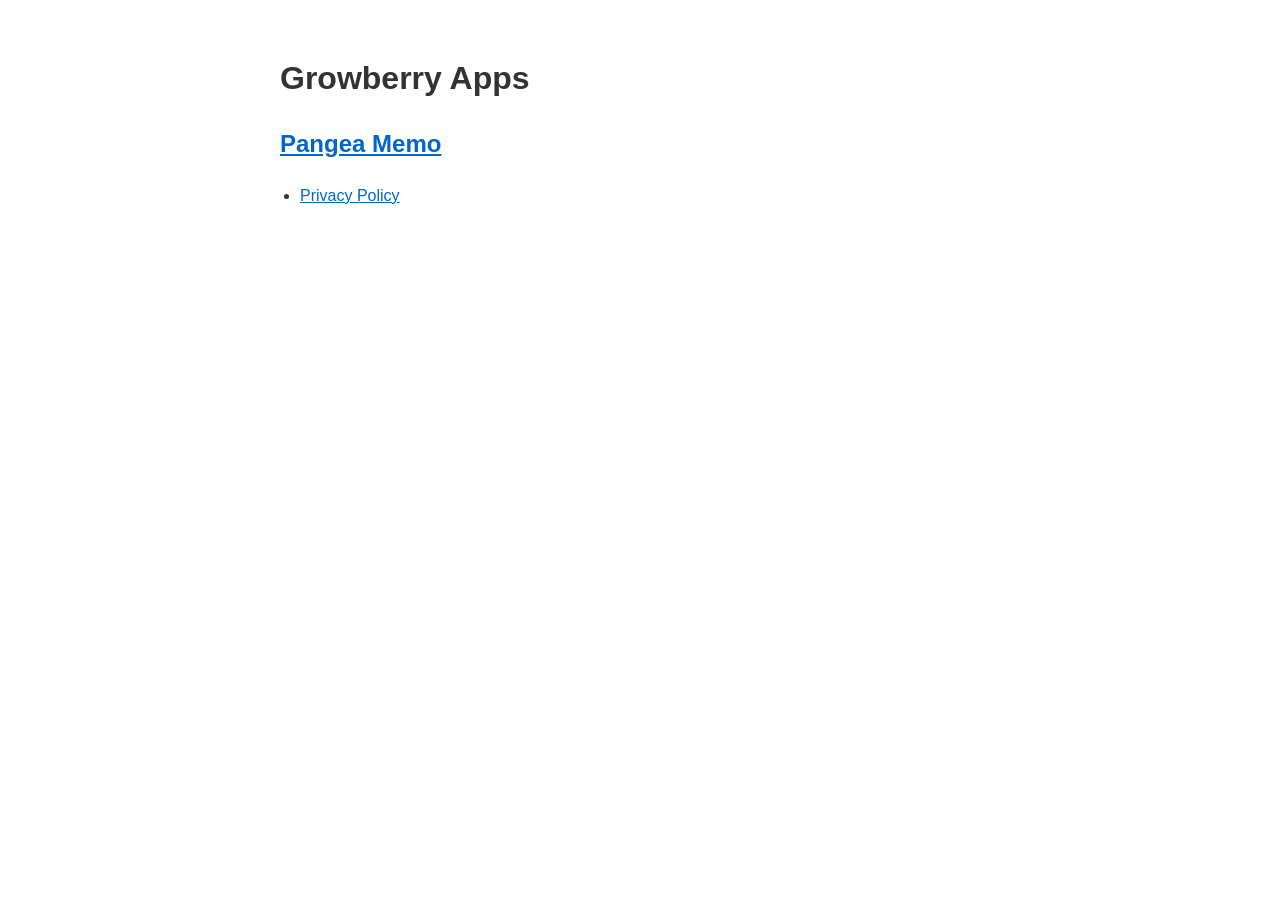
<file: index.html>
<!DOCTYPE html>
<html lang="en">
<head>
    <meta charset="UTF-8">
    <meta name="viewport" content="width=device-width, initial-scale=1.0">
    <title>Growberry Apps</title>
    <link rel="stylesheet" href="style.css">
</head>
<body>
    <h1>Growberry Apps</h1>

    <h2><a href="privacy-policy/pangea-memo.html">Pangea Memo</a></h2>
    <ul>
        <li><a href="privacy-policy/pangea-memo.html">Privacy Policy</a></li>
    </ul>
</body>
</html>
</file>
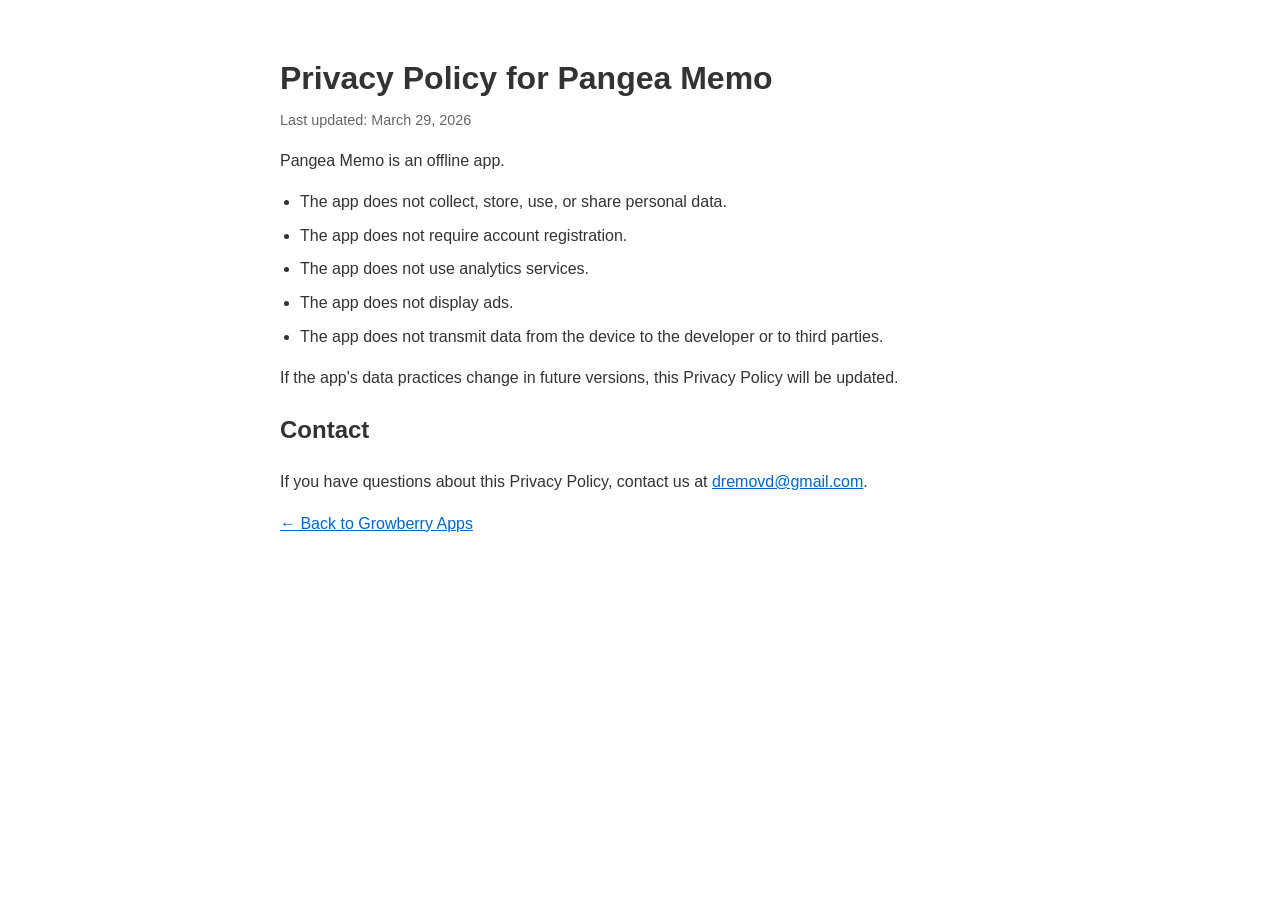
<file: privacy-policy/pangea-memo.html>
<!DOCTYPE html>
<html lang="en">
<head>
    <meta charset="UTF-8">
    <meta name="viewport" content="width=device-width, initial-scale=1.0">
    <title>Privacy Policy - Pangea Memo</title>
    <link rel="stylesheet" href="../style.css">
</head>
<body>
    <h1>Privacy Policy for Pangea Memo</h1>
    <p class="updated">Last updated: March 29, 2026</p>

    <p>Pangea Memo is an offline app.</p>

    <ul>
        <li>The app does not collect, store, use, or share personal data.</li>
        <li>The app does not require account registration.</li>
        <li>The app does not use analytics services.</li>
        <li>The app does not display ads.</li>
        <li>The app does not transmit data from the device to the developer or to third parties.</li>
    </ul>

    <p>If the app's data practices change in future versions, this Privacy Policy will be updated.</p>

    <h2>Contact</h2>
    <p>If you have questions about this Privacy Policy, contact us at <a href="mailto:dremovd@gmail.com">dremovd@gmail.com</a>.</p>

    <p><a href="../index.html">&larr; Back to Growberry Apps</a></p>
</body>
</html>
</file>
<file: style.css>
body {
    font-family: -apple-system, BlinkMacSystemFont, "Segoe UI", Roboto, Helvetica, Arial, sans-serif;
    max-width: 720px;
    margin: 0 auto;
    padding: 2rem 1rem;
    line-height: 1.6;
    color: #333;
}
h1 { margin-bottom: 0.25rem; }
p.updated { color: #666; font-size: 0.9rem; margin-top: 0; }
ul { padding-left: 1.25rem; }
li { margin-bottom: 0.5rem; }
a { color: #0066cc; }
</file>
